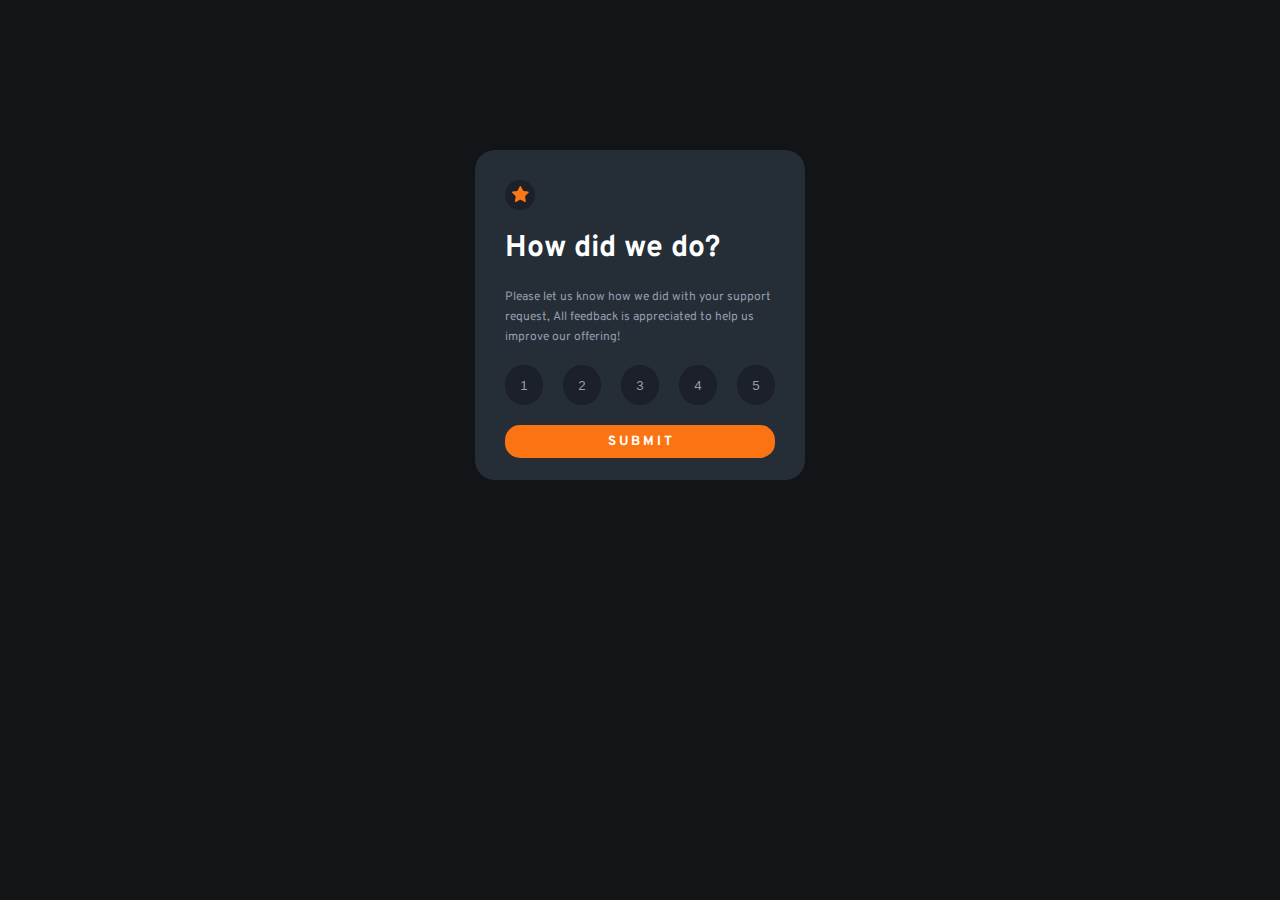
<file: index.html>
<!DOCTYPE html>
<html lang="en">
<head>
    <meta charset="UTF-8">
    <meta http-equiv="X-UA-Compatible" content="IE=edge">
    <meta name="viewport" content="width=device-width, initial-scale=1.0">
    <title>Interactive Rating</title>
    <link rel="stylesheet" href="style.css">
    <link rel="shortcut icon" href="images/favicon-32x32.png" type="image/x-icon">
    <link href="https://fonts.googleapis.com/css2?family=DM+Sans:wght@500&family=Outfit:wght@100;600&family=Overpass:ital,wght@0,400;1,300&family=Poppins:wght@300&family=Ubuntu&display=swap" rel="stylesheet">
</head>
<body>
    <div class="container">
        <div class="star"> 
            <button> <img src="images/icon-star.svg" alt="Star Icon"> </button> 
        </div>
        <h1>How did we do?</h1>
        <p>Please let us know how we did with your support request, All feedback is appreciated to help us improve our offering! </p>
        <div class="ButtonWrapper">
            <button>1</button>
            <button>2</button>
            <button>3</button>
            <button>4</button>
            <button class="btn5"><a href="#">5</a></button>
        </div>
        <div class="subbutton">
            <button> <a href="thanku.html"><b>S U B M I T</b></a>  </button>
        </div>
    </div>
   
   
</body>
</html>
</file>
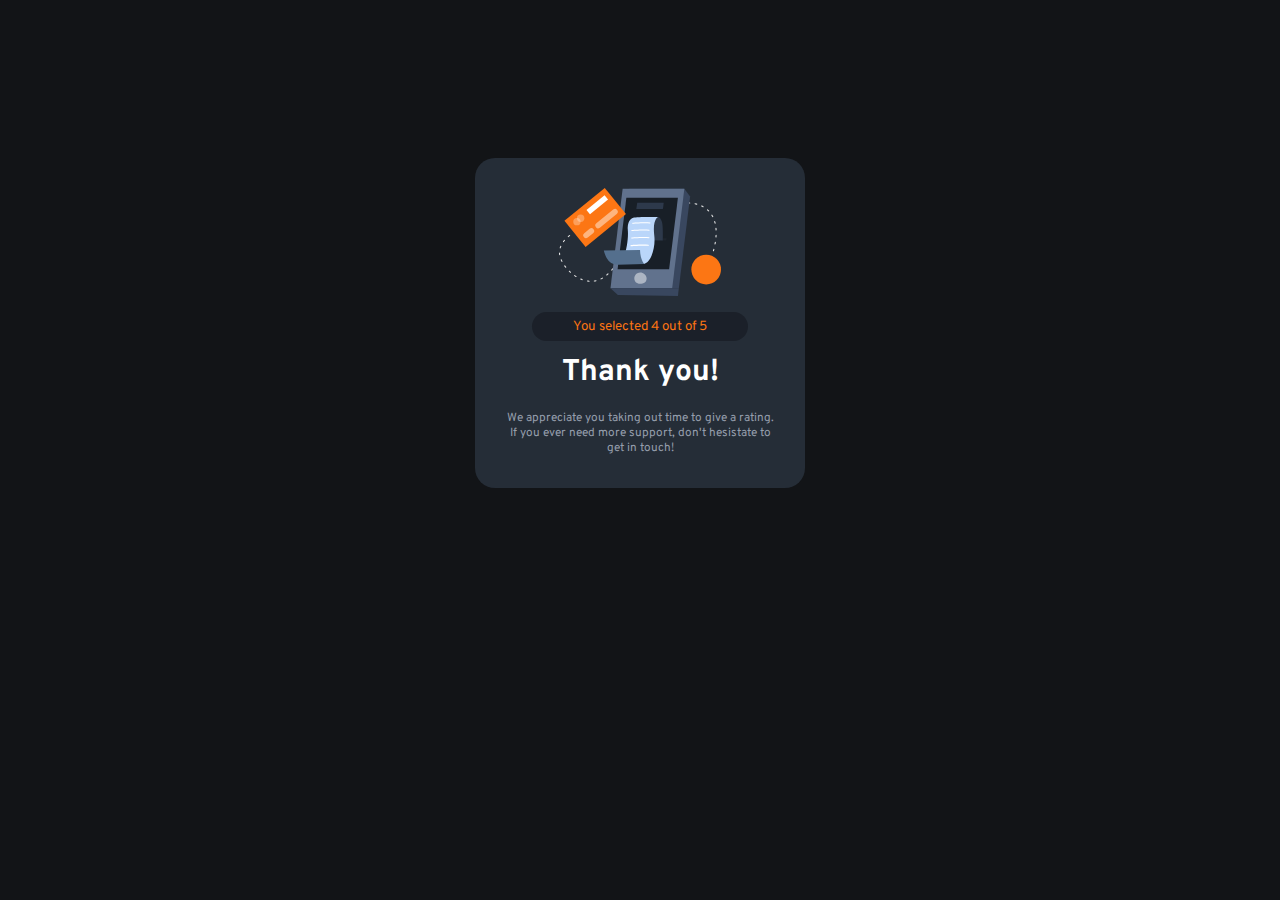
<file: thanku.html>
<!DOCTYPE html>
<html lang="en">
<head>
    <meta charset="UTF-8">
    <meta http-equiv="X-UA-Compatible" content="IE=edge">
    <meta name="viewport" content="width=device-width, initial-scale=1.0">
    <title>Interactive Rating</title>
    <link rel="stylesheet" href="thanku.css">
    <link rel="shortcut icon" href="images/favicon-32x32.png" type="image/x-icon">
    <link href="https://fonts.googleapis.com/css2?family=DM+Sans:wght@500&family=Outfit:wght@100;600&family=Overpass:ital,wght@0,400;1,300&family=Poppins:wght@300&family=Ubuntu&display=swap" rel="stylesheet">
</head>
<body>
    <div class="container">
        <div class="box">
            <div><img src="images/illustration-thank-you.svg" alt=""> </div>
            <button>You selected 4 out of 5</button>
            <h1>Thank you!</h1>
            <p>We appreciate you taking out time to give a rating. If you ever need more support, don't hesistate to get in touch! </p>
    </div>
  

   </div>
</body>
</html>
</file>
<file: style.css>
body{
    background-color:  hsl(216, 12%, 8%);
    font-family: 'Overpass', sans-serif;
    font-size: 15px;
    box-sizing: border-box;
}

.container {
    width: 270px;
    height: 270px;
    margin: auto;
    background-color: hsl(213, 19%, 18%);
    color: white;
    margin-top: 10em;
    padding: 30px;
    border-radius: 20px;
}

.container p{
    font-size: 12px;
    color: hsl(217, 12%, 63%);
    line-height: 20px;
}

.ButtonWrapper{
    display: flex;
    gap: 20px;
    margin-top: 1.2em;
    color: hsl(217, 12%, 63%);
}

.ButtonWrapper button {
    border-radius: 50%;
    width: 40px;
    height: 40px;
    color: hsl(217, 12%, 63%);
    border: none;
    background-color: #1B2029;
    border: 1px solid #1B2029;
  
}

.ButtonWrapper button a {
    text-decoration: none;
    color: hsl(217, 12%, 63%);
}

/* .ButtonWrapper button .btn5:hover  {
    background-color: hsl(25, 97%, 53%);
    color: white;
} */

.subbutton button{
  width: 100%;
  padding: 8px;
  margin-top: 10px;
  background-color: hsl(25, 97%, 53%);
  border-radius: 15px;
  border: none;
  margin-top: 1.5em;
  font-weight: 400;
  font-family: 'Overpass', sans-serif;
  border-color: none;
}

.subbutton button:hover {
    background-color: white;
    color: hsl(25, 97%, 53%);
    /* cursor: grab; */
   
}

.subbutton button:hover a {
    background-color: white;
    color: hsl(25, 97%, 53%);
    /* cursor: ; */
    
}


.star button{
    border-radius: 50%;
    width: 30px;
    height: 30px;
    border: none;
    background-color: #1B2029;
}

.subbutton a {
    text-decoration: none;
    color: white;
}
</file>
<file: thanku.css>
body{
    background-color:  hsl(216, 12%, 8%);
    font-family: 'Overpass', sans-serif;
    font-size: 15px;
    box-sizing: border-box;
    color: white;
}

.container{
   display: flex;
   justify-content: center;
}

.box {
    width: 270px;
    height: 270px;
    background-color: hsl(213, 19%, 18%);
    margin-top: 10em;
    padding: 30px;
    border-radius: 20px;
    font-size: 15px;
    text-align: center;
}

button {
    padding: 6px;
    width: 80%;
    font-family: 'Overpass', sans-serif;
    border: none;
    background-color: #1B2029 ;
    color: hsl(25, 97%, 53%);
    border-radius: 15px;
    margin-top: 10px;
}

.box p{
    color: hsl(217, 12%, 63%);
    font-size: 11.8px;
    margin-top: 15px;
}

.box h1 {
    margin-top: 13px;
}
</file>
